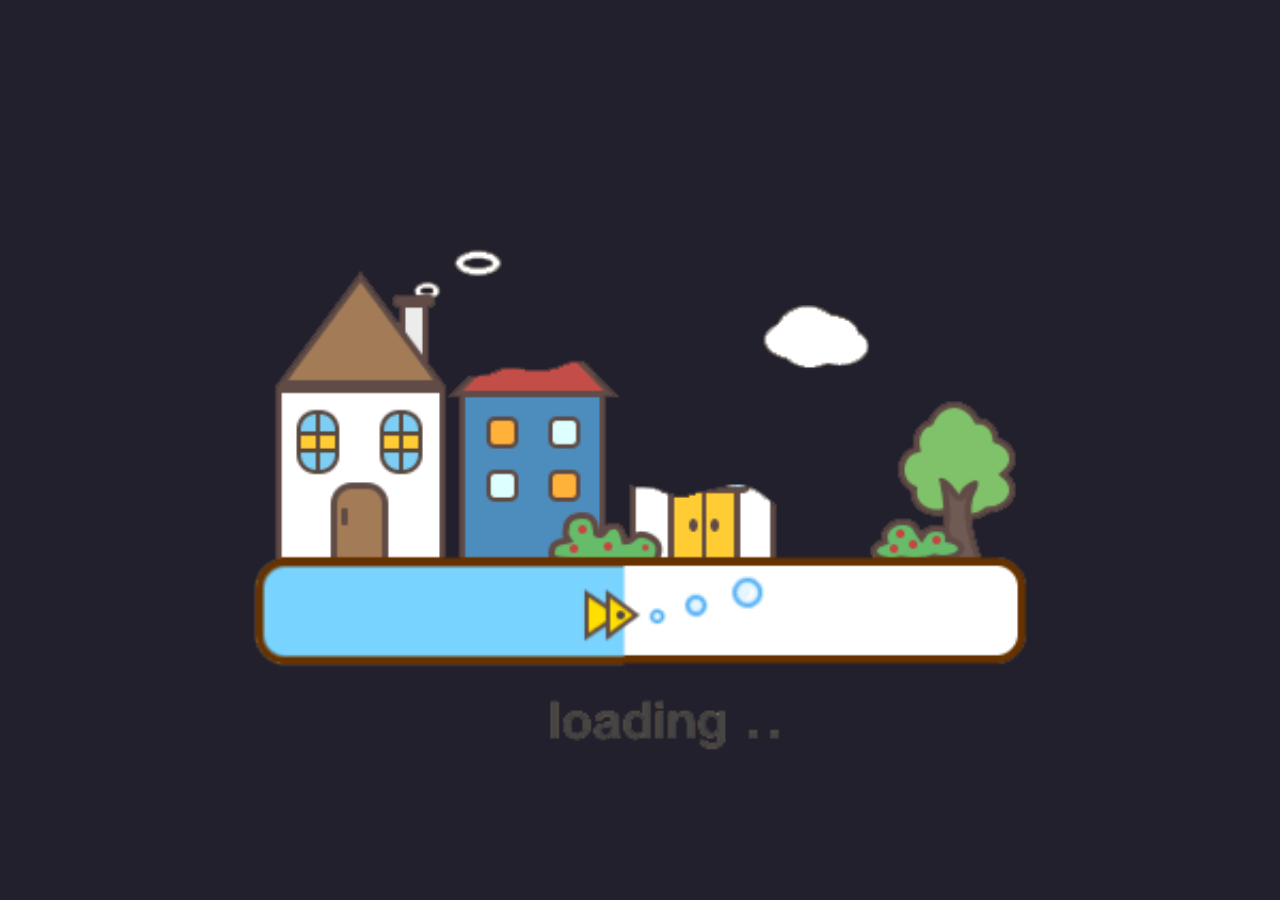
<file: index.html>
<!DOCTYPE html>
<html lang="zh-CN">
	<head>
		<meta charset="utf-8">
		<meta http-equiv="X-UA-Compatible" content="IE=edge">
		<meta name="viewport" content="width=device-width, initial-scale=1.0, maximum-scale=1.0, user-scalable=0">
		<!-- 上述3个meta标签*必须*放在最前面，任何其他内容都*必须*跟随其后！ -->
		<title>儿童节</title>

		<!-- Bootstrap -->
		<link href="bootstrap/css/bootstrap.min.css" rel="stylesheet">

		<!-- HTML5 shim and Respond.js for IE8 support of HTML5 elements and media queries -->
		<!-- WARNING: Respond.js doesn't work if you view the page via file:// -->
		<!--[if lt IE 9]>
			<script src="//cdn.bootcss.com/html5shiv/3.7.2/html5shiv.min.js"></script>
			<script src="//cdn.bootcss.com/respond.js/1.4.2/respond.min.js"></script>
		<![endif]-->

		<!-- swiper 3 -->
		<link href="swiper/3.3.1/swiper.min.css" rel="stylesheet">

		<link href="style.css" rel="stylesheet">
		<style type="text/css">
			.loadingpage{
				position: fixed;
				left: 0px;
				top:0px;
				width: 100%;
				height: 100%;
				background-image: url(img/b.gif);
				background-position: 50%;
				background-size: contain;
				background-repeat: no-repeat;
				background-color: #22202d;
				z-index: 1;
			}
		</style>
		<script type="text/javascript">
			setTimeout(function(){
				document.getElementById("loadingpage").style.display="none";
			},2000);
		</script>
	</head>
	<body>
		<div class="loadingpage" id="loadingpage"></div>
		<div class="container index-container">
			<div class="swiper-container">
				<div class="swiper-wrapper">
					<div class="swiper-slide swiper-no-swiping">
						<!-- 首页 -->
						<div class="homepage">
							<div class="start">
								<div class="start-btn"></div>
							</div>
							<div class="home-container">
								<div class="title"></div>
							</div>
							<div class="catoon-position sailormoon"></div>
							<div class="catoon-position keroro"></div>
							<div class="catoon-position home-table"></div>
							<div class="catoon-position tv-table">
								<div class="tv-td">
									<div class="tv-img"></div>
								</div>
							</div>
							<div class="catoon-position front-caton"></div>
							<div class="catoon-position powerpuff"></div>
						</div>
					</div>
					<div class="swiper-slide swiper-no-swiping">
						<div class="level level-one">
							<div class="subject">
								<span>LEVEL 1</span>
								<p id="title1"></p>
							</div>
							<div class="catoon-position home-table"></div>
							<div class="catoon-position tv-table">
								<div class="tv-td">
									<div class="tv-img" id="tv-img1"></div>
								</div>
							</div>

							<div class="chiose">
								<div class="row">
									<div class="col-xs-6 radio">
										<label>
											<input type="radio" name="levelone">
											<p><span class="serial">A</span> <span id="result11"></span></p>
										</label>
									</div>
									<div class="col-xs-6 radio">
										<label>
											<input type="radio" name="levelone">
											<p><span class="serial">B</span> <span id="result12"></span></p>
										</label>
									</div>
									<div class="col-xs-6 radio">
										<label>
											<input type="radio" name="levelone">
											<p><span class="serial">C</span> <span id="result13"></span></p>
										</label>
									</div>
									<div class="col-xs-6 radio">
										<label>
											<input type="radio" name="levelone">
											<p><span class="serial">D</span> <span id="result14"></span></p>
										</label>
									</div>
								</div>
							</div>
						</div>
					</div>
					<div class="swiper-slide swiper-no-swiping">
						<!-- 第二题 -->
						<div class="level level-two">
							<div class="subject">
								<span>LEVEL 2</span>
								<p id="title2"></p>
							</div>
							
							<div class="catoon-position home-table"></div>
							<div class="catoon-position tv-table">
								<div class="tv-td">
									<div class="tv-img" id="tv-img2"></div>
								</div>
							</div>
						
							<div class="chiose">
								<div class="row">
									<div class="col-xs-6 radio">
										<label>
											<input type="radio" name="leveltwo">
											<p><span class="serial">A</span> <span id="result21"></span></p>
										</label>
									</div>
									<div class="col-xs-6 radio">
										<label>
											<input type="radio" name="leveltwo">
											<p><span class="serial">B</span> <span id="result22"></span></p>
										</label>
									</div>
									<div class="col-xs-6 radio">
										<label>
											<input type="radio" name="leveltwo">
											<p><span class="serial">C</span> <span id="result23"></span></p>
										</label>
									</div>
									<div class="col-xs-6 radio">
										<label>
											<input type="radio" name="leveltwo">
											<p><span class="serial">D</span> <span id="result24"></span></p>
										</label>
									</div>
								</div>
							</div>
						</div>
					</div>
					<div class="swiper-slide swiper-no-swiping">
						<!-- 第三题 -->
						<div class="level level-three">
							<div class="subject">
								<span>LEVEL 3</span>
								<p id="title3"></p>
							</div>

							
							<div class="catoon-position home-table"></div>
							<div class="catoon-position tv-table">
								<div class="tv-td">
									<div class="tv-img" id="tv-img3"></div>
								</div>
							</div>
							

							<div class="chiose">
								<div class="row">
									<div class="col-xs-6 radio">
										<label>
											<input type="radio" name="levelthree">
											<p><span class="serial">A</span> <span id="result31"></span></p>
										</label>
									</div>
									<div class="col-xs-6 radio">
										<label>
											<input type="radio" name="levelthree">
											<p><span class="serial">B</span> <span id="result32"></span></p>
										</label>
									</div>
									<div class="col-xs-6 radio">
										<label>
											<input type="radio" name="levelthree">
											<p><span class="serial">C</span> <span id="result33"></span></p>
										</label>
									</div>
									<div class="col-xs-6 radio">
										<label>
											<input type="radio" name="levelthree">
											<p><span class="serial">D</span> <span id="result34"></span></p>
										</label>
									</div>
								</div>
							</div>
						</div>
					</div>
					<div class="swiper-slide swiper-no-swiping">
						<!-- 第四题 -->
						<div class="level level-four">
							<div class="subject">
								<span>LEVEL 4</span>
								<p id="title4"></p>
							</div>

							<div class="catoon-position home-table"></div>
							<div class="catoon-position tv-table">
								<div class="tv-td">
									<div class="tv-img" id="tv-img4"></div>
								</div>
							</div>

							<div class="chiose">
								<div class="row">
									<div class="col-xs-6 radio">
										<label>
											<input type="radio" name="levelthree">
											<p><span class="serial">A</span> <span id="result41"></span></p>
										</label>
									</div>
									<div class="col-xs-6 radio">
										<label>
											<input type="radio" name="levelthree">
											<p><span class="serial">B</span> <span id="result42"></span></p>
										</label>
									</div>
									<div class="col-xs-6 radio">
										<label>
											<input type="radio" name="levelthree">
											<p><span class="serial">C</span> <span id="result43"></span></p>
										</label>
									</div>
									<div class="col-xs-6 radio">
										<label>
											<input type="radio" name="levelthree">
											<p><span class="serial">D</span> <span id="result44"></span></p>
										</label>
									</div>
								</div>
							</div>
						</div>
					</div>
					<div class="swiper-slide swiper-no-swiping slide-result">
						<div class="waitting">
							
						</div>
						<div class="resulit" style="display:none;">
							<div class="subject">
								<h3 id="titler"></h3>
								<p id="resultr1"></p>
								<p id="resultr2"></p>
							</div>
							<div class="catoon-position home-table"></div>
							<div class="catoon-position tv-table">
								<div class="tv-td">
									<div class="tv-img" id="tv-imgr"></div>
								</div>
							</div>
							<div class="subject-bottom">
								<div class="alert alert-warning"  id="resultr3"></div>
								<div class="remote">
									<button class="btn share-btn">我要分享</button>
									<a href="" class="btn replay-btn">我要重来</a>
								</div>
							</div>
						</div>
						<div class="share" style="display:none;">
							<div class="share-tips"></div>
							<div class="share-bottom">
								<div class="share-back"></div>
							</div>
						</div>
					</div>
				</div>
			</div>
		</div>


		<!-- jQuery (necessary for Bootstrap's JavaScript plugins) -->
		<script src="bootstrap/js/jquery.min.2.2.4.js"></script>
		<!-- Include all compiled plugins (below), or include individual files as needed -->
		<script src="bootstrap/js/bootstrap.min.js"></script>
		<!-- swiper 3 -->
		<script src="swiper/3.3.1/swiper.jquery.min.js"></script>

		<script type="text/javascript">
			$(document).ready(function(){
				$(".index-container").height($(window).height());
				$(window).resize(function(){
					$(".index-container").height($(window).height());
				})
				var mySwiper = new Swiper ('.swiper-container', {
					direction: 'vertical',
					loop: false,
					//effect : 'fade',
					noSwiping : true,
					nextButton:'.level .chiose .row .col-xs-6 label',
				});
				$(".start").click(function(){
					mySwiper.slideTo(1, 500, false);
				});

				$(".level .chiose .row .col-xs-6 label").click(function(){	
					event.stopPropagation();					
					$(this).attr("style","background-color:#3498db;");
					$(this).find(".serial").attr("style","color:#3498db;");
				});

				$(".level-four .chiose .row .col-xs-6 label").click(function(){
					var waitting = setTimeout(function(){
						$(".waitting").attr("style","display:none;");
						$(".resulit").removeAttr("style");
					},2850);
				});
			});

			/*随机选套题*/
			function random(){
				var tvImg1=document.getElementById("tv-img1");
				var Title1=document.getElementById("title1");
				var Result11=document.getElementById("result11");
				var Result12=document.getElementById("result12");
				var Result13=document.getElementById("result13");
				var Result14=document.getElementById("result14");

				var tvImg2=document.getElementById("tv-img2");
				var Title2=document.getElementById("title2")
				var Result21=document.getElementById("result21");
				var Result22=document.getElementById("result22");
				var Result23=document.getElementById("result23");
				var Result24=document.getElementById("result24");

				var tvImg3=document.getElementById("tv-img3");
				var Title3=document.getElementById("title3")
				var Result31=document.getElementById("result31");
				var Result32=document.getElementById("result32");
				var Result33=document.getElementById("result33");
				var Result34=document.getElementById("result34");

				var tvImg4=document.getElementById("tv-img4");
				var Title4=document.getElementById("title4")
				var Result41=document.getElementById("result41");
				var Result42=document.getElementById("result42");
				var Result43=document.getElementById("result43");
				var Result44=document.getElementById("result44");

				var random = parseInt(Math.floor(Math.random()*3 + 1));
				if(random == 1){
					tvImg1.style.backgroundImage="url(img/latiao.gif)";
					Title1.innerHTML="你不小心吃辣条噎到，殊不知既触发了穿越的条件，快决定去哪！";
					Result11.innerHTML="火影村";
					Result12.innerHTML="尸魂界";
					Result13.innerHTML="葫芦山";
					Result14.innerHTML="数码世界";

					tvImg2.style.backgroundImage="url(img/baishi.gif)";
					Title2.innerHTML="你穿越之后成为了人，碰巧福利日抽到一张万能拜师卡，你决定师从……？";
					Result21.innerHTML="龟仙人";
					Result22.innerHTML="好色仙人自来也";
					Result23.innerHTML="智慧女神雅典娜";
					Result24.innerHTML="美少女战士";

					tvImg3.style.backgroundImage="url(img/shiwu.gif)";
					Title3.innerHTML="当你神功大成之后，你决定去往世界冒险，而在冒险的时候遇到了白雪公主，第一眼就让你惊为天人，于是你决定请她吃点什么";
					Result31.innerHTML="毒苹果";
					Result32.innerHTML="毒奶粉";
					Result33.innerHTML="皮鞋凤爪";
					Result34.innerHTML="6元麻辣烫";

					tvImg4.style.backgroundImage="url(img/ae86.gif)";
					Title4.innerHTML="你爱上了白雪公主，你希望成为哪种老司机来迎娶她？";
					Result41.innerHTML="高达";
					Result42.innerHTML="筋斗云";
					Result43.innerHTML="柯南牌太阳能滑板";
					Result44.innerHTML="AE86";
				}else if(random == 2){
					tvImg1.style.backgroundImage="url(img/caihongqiao.gif)";
					Title1.innerHTML="一天你捡到了一根骨骼精奇的树枝，殊不知这居然是世界树的树枝，于是你无意打开了彩虹桥，选择去哪吧！";
					Result11.innerHTML="那美克星";
					Result12.innerHTML="黄道十二宫";
					Result13.innerHTML="伟大航道";
					Result14.innerHTML="春田花花幼稚园";

					tvImg2.style.backgroundImage="url(img/bishaji.gif)";
					Title2.innerHTML="凑巧碰到世界第一武道会开始了，正所谓生活就是瞎凑热闹，你决定用种子积分换一个必杀技参加比赛，你要换……？";
					Result21.innerHTML="龟波气功";
					Result22.innerHTML="天马流星拳";
					Result23.innerHTML="卍解";
					Result24.innerHTML="动感光波";

					tvImg3.style.backgroundImage="url(img/juesai.gif)";
					Title3.innerHTML="武道会的决赛居然是黑暗料理决赛，你决定用哪一样黑暗料理力压群雄？";
					Result31.innerHTML="魔幻麻婆豆腐";
					Result32.innerHTML="菠菜罐头";
					Result33.innerHTML="铜锣烧";
					Result34.innerHTML="鸭脖";

					tvImg4.style.backgroundImage="url(img/haizewang.gif)";
					Title4.innerHTML="最终你获得了武道会的冠军，可以继承一个王者之位，你决定要成为……？";
					Result41.innerHTML="海贼王";
					Result42.innerHTML="游戏王";
					Result43.innerHTML="界王";
					Result44.innerHTML="奥特曼之王";
				}else if(random == 3){
					tvImg1.style.backgroundImage="url(img/lamian.gif)";
					Title1.innerHTML="某次夜宵时分，你突发奇想地在7-11买了七碗拉面，并对着夜空中的星大喊：”出来吧神龙！”好吧你中奖了，神龙说由于馒头质量较差，只能满足传送你去一个地方的愿望，你要去哪？";
					Result11.innerHTML="秋名山";
					Result12.innerHTML="神盾局";
					Result13.innerHTML="M78星云";
					Result14.innerHTML="大雄房间的抽屉";

					tvImg2.style.backgroundImage="url(img/lingdao.gif)";
					Title2.innerHTML="你来到了当地的杂草世界分部工作，你希望跟随哪位领导？";
					Result21.innerHTML="大蛇丸";
					Result22.innerHTML="唐三藏";
					Result23.innerHTML="擎天柱";
					Result24.innerHTML="白胡子";

					tvImg3.style.backgroundImage="url(img/koman.gif)";
					Title3.innerHTML="你在某个风雪交加的夜晚出差，被困在了某个别墅同时理所当然的遇到了命案，你决定模仿某个大神来破案，你选择……？";
					Result31.innerHTML="柯南";
					Result32.innerHTML="黑猫警长";
					Result33.innerHTML="金田一";
					Result34.innerHTML="福尔摩斯";

					tvImg4.style.backgroundImage="url(img/pikaqiu.gif)";
					Title4.innerHTML="成功破案之后，你意识到了生命的宝贵，你决定要保护世界和平，最后你选择成为……？";
					Result41.innerHTML="神奇宝贝大师";
					Result42.innerHTML="忍者神龟";
					Result43.innerHTML="大力水手";
					Result44.innerHTML="国家炼金术师";
				}
				console.log(random);
			}


			/*结果*/
			function titleResult(){	
				var tvImgr=document.getElementById("tv-imgr");
				var Titler=document.getElementById("titler")
				var Resultr1=document.getElementById("resultr1");
				var Resultr2=document.getElementById("resultr2");
				var Resultr3=document.getElementById("resultr3");
				var Resultr4=document.getElementById("resultr4");
				var Resultr5=document.getElementById("resultr5");
				var Resultr6=document.getElementById("resultr6");
				var Resultr7=document.getElementById("resultr7");
				var Resultr8=document.getElementById("resultr8");
				var Resultr9=document.getElementById("resultr9");
				var Resultr10=document.getElementById("resultr10");
				//创建行
				var TitlerArray=new Array();
				//创建列
				TitlerArray[0]=new Array();
				TitlerArray[1]=new Array();
				TitlerArray[2]=new Array();
				TitlerArray[3]=new Array();
				TitlerArray[4]=new Array();
				TitlerArray[5]=new Array();
				TitlerArray[6]=new Array();
				TitlerArray[7]=new Array();
				TitlerArray[8]=new Array();
				TitlerArray[9]=new Array();
				//列举数据
				TitlerArray[0][0]="img/r1.jpg";
				TitlerArray[0][1]="孙悟空";
				TitlerArray[0][2]="《龙珠》";
				TitlerArray[0][3]="「我肚子饿了……」";
				TitlerArray[0][4]="<span>龟派气功</span>——由龟仙人所创的绝技，使用时用双手合成花萼状，把花萼手放在腰间，在双手掌心聚出一个光球，然后大喊“龟…派…气…功！”";

				TitlerArray[1][0]="img/r2.jpg";
				TitlerArray[1][1]="星马豪";
				TitlerArray[1][2]="《四驱兄弟》";
				TitlerArray[1][3]="「冲啊，跃动冲锋！」";
				TitlerArray[1][4]="<span>冲啊，跃动冲锋！</span>——跃动炸弹为跃动冲锋龙卷风落地后再次起跳。（每次只要进入比赛状态小豪的奔跑速度总能跟得上时速达到60km/h的四驱车，并且还能声控四驱车加速)";

				TitlerArray[2][0]="img/r3.jpg";
				TitlerArray[2][1]="大空翼";
				TitlerArray[2][2]="《足球小将》";
				TitlerArray[2][3]="「足球是我的朋友！足球是我的梦想！」";
				TitlerArray[2][4]="<span>冲力倒挂金钩</span>——在最重要的时刻主角光环一定爆发，在谁都想不到的情况下一定能一记倒挂金钩超远距离射进龙门，然后震惊全场！";

				TitlerArray[3][0]="img/r4.jpg";
				TitlerArray[3][1]="大娃";
				TitlerArray[3][2]="《葫芦兄弟》";
				TitlerArray[3][3]="「妖精！放了我爷爷！」";
				TitlerArray[3][4]="<span>巨大化</span>——天生神力，无所不能，可以随意变大缩小，可惜有勇无谋。";

				TitlerArray[4][0]="img/r5.jpg";
				TitlerArray[4][1]="小智";
				TitlerArray[4][2]="《神奇宝贝》";
				TitlerArray[4][3]="「就决定是你了！皮卡丘！」";
				TitlerArray[4][4]="<span>去吧精灵球！</span>——训练师需要抛出球击中野生神奇宝贝，才可以确定目标并收复。球在进行“接收”操作时，球会发出红光包裹神奇宝贝。不同之处在于，收复野生精灵时必须击中它，而收回神奇宝贝时只需让红光照射神奇宝贝即可。";

				TitlerArray[5][0]="img/r6.jpg";
				TitlerArray[5][1]="月野兔";
				TitlerArray[5][2]="《美少女战士》";
				TitlerArray[5][3]="「我要代表月亮，消灭你！」";
				TitlerArray[5][4]="<span>Moon Tiara Boomerang</span>——变身为水手月亮之后，拿着月之冕，大喊咒语，消灭邪恶的妖魔！";

				TitlerArray[6][0]="img/r7.jpg";
				TitlerArray[6][1]="哆啦A梦";
				TitlerArray[6][2]="《哆啦A梦》";
				TitlerArray[6][3]="「真拿你没办法~」";
				TitlerArray[6][4]="<span>百宝袋</span>——每当有问题出现，掏一掏百宝袋，你就会发现问题解决了。";

				TitlerArray[7][0]="img/r8.jpg";
				TitlerArray[7][1]="野原新之助";
				TitlerArray[7][2]="《蜡笔小新》";
				TitlerArray[7][3]="「动感超人，啊哈哈哈哈」";
				TitlerArray[7][4]="<span>摇屁股</span>——脱下裤子撅起小屁屁跳舞，可是每一次都会被妈妈打。";

				TitlerArray[8][0]="img/r9.jpg";
				TitlerArray[8][1]="奥特曼";
				TitlerArray[8][2]="《奥特曼》";
				TitlerArray[8][3]="「为了维护世界和平」";
				TitlerArray[8][4]="<span>变身</span>——举起神奇的棒子即可在强光过后化身巨人！！每次打完架都会叮咚叮咚！！";

				TitlerArray[9][0]="img/r10.jpg";
				TitlerArray[9][1]="木之本樱";
				TitlerArray[9][2]="《百变小樱》";
				TitlerArray[9][3]="「隐藏着黑暗力量的钥匙啊,在我面前显示你真正的力量！现在以你的主人，小樱之名命令你——封印解除！」";
				TitlerArray[9][4]="<span>库洛牌</span>——封印着法力及生命的神秘卡牌，通过消耗魔力，发挥不同的能力！";

				var showContentr=parseInt(Math.random()*10);
				for(var i=0;i<TitlerArray.length;i++){
					if (i==showContentr) {
						tvImgr.style.backgroundImage="url("+TitlerArray[i][0]+")";
						Titler.innerHTML=TitlerArray[i][1];
						Resultr1.innerHTML=TitlerArray[i][2];
						Resultr2.innerHTML=TitlerArray[i][3];
						Resultr3.innerHTML=TitlerArray[i][4];
					}
				}

				$(".share-btn").click(function(){
					$(".share").removeAttr("style");
				});
				$(".share-bottom .share-back").click(function(){
					$(".share").attr("style","display:none;");
				});
			}

			random();
			titleResult();
		</script>
	</body>
</html>
</file>
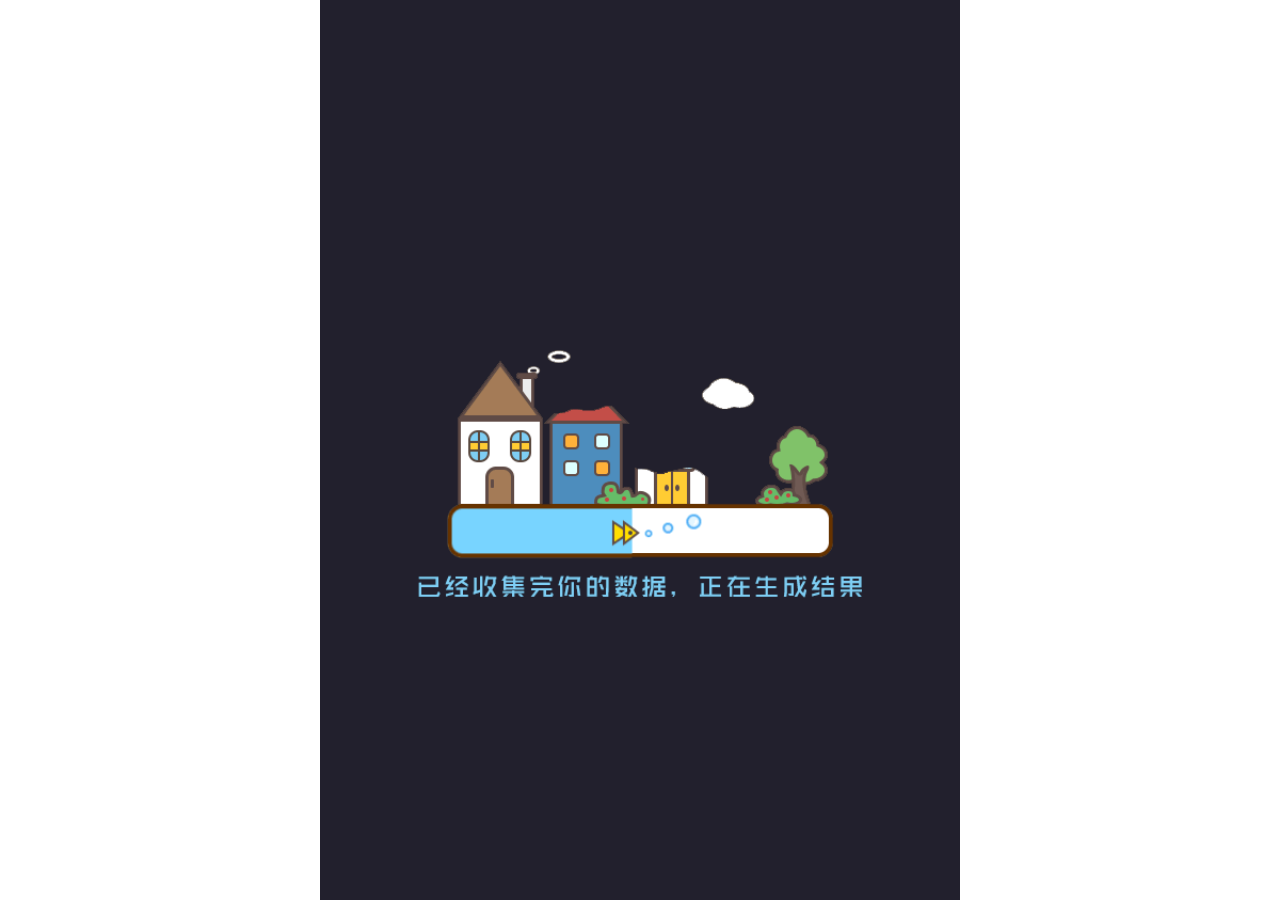
<file: share.html>
<!DOCTYPE html>
<html lang="zh-CN">
	<head>
		<meta charset="utf-8">
		<meta http-equiv="X-UA-Compatible" content="IE=edge">
		<meta name="viewport" content="width=device-width, initial-scale=1.0, maximum-scale=1.0, user-scalable=0">
		<!-- 上述3个meta标签*必须*放在最前面，任何其他内容都*必须*跟随其后！ -->
		<title>儿童节</title>

		<!-- Bootstrap -->
		<link href="bootstrap/css/bootstrap.min.css" rel="stylesheet">

		<!-- HTML5 shim and Respond.js for IE8 support of HTML5 elements and media queries -->
		<!-- WARNING: Respond.js doesn't work if you view the page via file:// -->
		<!--[if lt IE 9]>
			<script src="//cdn.bootcss.com/html5shiv/3.7.2/html5shiv.min.js"></script>
			<script src="//cdn.bootcss.com/respond.js/1.4.2/respond.min.js"></script>
		<![endif]-->

		<!-- swiper 3 -->
		<link href="swiper/3.3.1/swiper.min.css" rel="stylesheet">

		<link href="style.css" rel="stylesheet">
	</head>
	<body>
		<div class="container index-container">
			<div class="swiper-container">
				<div class="swiper-wrapper">
					<div class="swiper-slide swiper-no-swiping slide-result">
						<div class="waitting"></div>
						<div class="resulit" style="display:none;">
							<div class="subject">
								<h3 id="titler"></h3>
								<p id="resultr1"></p>
								<p id="resultr2"></p>
							</div>
							<div class="catoon-position result-bg"></div>
							<div class="catoon-position tv-table">
								<div class="result-tv-td">
									<div class="tv-img" id="tv-imgr"></div>
								</div>
							</div>
							<div class="subject-bottom">
								<div class="alert alert-warning"  id="resultr3"></div>
								<div class="remote">
									<button class="btn share-btn">我也要玩</button>
									<!-- <a href="" class="btn replay-btn">我要重来</a> -->
								</div>
							</div>
						</div>
						<div class="share" style="display:none;">
							<div class="share-td">
								<img class="share-img" src="img/qrcode.png" />
							</div>
							<div class="share-bottom">
								<div class="share-back"></div>
							</div>
						</div>
					</div>
				</div>
			</div>
		</div>


		<!-- jQuery (necessary for Bootstrap's JavaScript plugins) -->
		<script src="bootstrap/js/jquery.min.2.2.4.js"></script>
		<!-- Include all compiled plugins (below), or include individual files as needed -->
		<script src="bootstrap/js/bootstrap.min.js"></script>
		<!-- swiper 3 -->
		<script src="swiper/3.3.1/swiper.jquery.min.js"></script>

		<script type="text/javascript">
			$(document).ready(function(){
				$(".index-container").height($(window).height());
				$(window).resize(function(){
					$(".index-container").height($(window).height());
				})
				var mySwiper = new Swiper ('.swiper-container', {
					direction: 'vertical',
					loop: false,
					//effect : 'fade',
					noSwiping : true,
					nextButton:'.level .chiose .row .col-xs-6 label',
				});
				
				var waitting = setTimeout(function(){
					$(".waitting").attr("style","display:none;");
					$(".resulit").removeAttr("style");
				},1425);

			});
	
			/*结果*/
			function titleResult(){	
				var tvImgr=document.getElementById("tv-imgr");
				var Titler=document.getElementById("titler")
				var Resultr1=document.getElementById("resultr1");
				var Resultr2=document.getElementById("resultr2");
				var Resultr3=document.getElementById("resultr3");
				var Resultr4=document.getElementById("resultr4");
				var Resultr5=document.getElementById("resultr5");
				var Resultr6=document.getElementById("resultr6");
				var Resultr7=document.getElementById("resultr7");
				var Resultr8=document.getElementById("resultr8");
				var Resultr9=document.getElementById("resultr9");
				var Resultr10=document.getElementById("resultr10");
				//创建行
				var TitlerArray=new Array();
				//创建列
				TitlerArray[0]=new Array();
				TitlerArray[1]=new Array();
				TitlerArray[2]=new Array();
				TitlerArray[3]=new Array();
				TitlerArray[4]=new Array();
				TitlerArray[5]=new Array();
				TitlerArray[6]=new Array();
				TitlerArray[7]=new Array();
				TitlerArray[8]=new Array();
				TitlerArray[9]=new Array();
				//列举数据
				TitlerArray[0][0]="img/r1.jpg";
				TitlerArray[0][1]="孙悟空";
				TitlerArray[0][2]="《龙珠》";
				TitlerArray[0][3]="「我肚子饿了……」";
				TitlerArray[0][4]="<span>龟派气功</span>——由龟仙人所创的绝技，使用时用双手合成花萼状，把花萼手放在腰间，在双手掌心聚出一个光球，然后大喊“龟…派…气…功！”";

				TitlerArray[1][0]="img/r2.jpg";
				TitlerArray[1][1]="星马豪";
				TitlerArray[1][2]="《四驱兄弟》";
				TitlerArray[1][3]="「冲啊，跃动冲锋！」";
				TitlerArray[1][4]="<span>冲啊，跃动冲锋！</span>——跃动炸弹为跃动冲锋龙卷风落地后再次起跳。（每次只要进入比赛状态小豪的奔跑速度总能跟得上时速达到60km/h的四驱车，并且还能声控四驱车加速)";

				TitlerArray[2][0]="img/r3.jpg";
				TitlerArray[2][1]="大空翼";
				TitlerArray[2][2]="《足球小将》";
				TitlerArray[2][3]="「足球是我的朋友！足球是我的梦想！」";
				TitlerArray[2][4]="<span>冲力倒挂金钩</span>——在最重要的时刻主角光环一定爆发，在谁都想不到的情况下一定能一记倒挂金钩超远距离射进龙门，然后震惊全场！";

				TitlerArray[3][0]="img/r4.jpg";
				TitlerArray[3][1]="大娃";
				TitlerArray[3][2]="《葫芦兄弟》";
				TitlerArray[3][3]="「妖精！放了我爷爷！」";
				TitlerArray[3][4]="<span>巨大化</span>——天生神力，无所不能，可以随意变大缩小，可惜有勇无谋。";

				TitlerArray[4][0]="img/r5.jpg";
				TitlerArray[4][1]="小智";
				TitlerArray[4][2]="《神奇宝贝》";
				TitlerArray[4][3]="「就决定是你了！皮卡丘！」";
				TitlerArray[4][4]="<span>去吧精灵球！</span>——训练师需要抛出球击中野生神奇宝贝，才可以确定目标并收复。球在进行“接收”操作时，球会发出红光包裹神奇宝贝。不同之处在于，收复野生精灵时必须击中它，而收回神奇宝贝时只需让红光照射神奇宝贝即可。";

				TitlerArray[5][0]="img/r6.jpg";
				TitlerArray[5][1]="月野兔";
				TitlerArray[5][2]="《美少女战士》";
				TitlerArray[5][3]="「我要代表月亮，消灭你！」";
				TitlerArray[5][4]="<span>Moon Tiara Boomerang</span>——变身为水手月亮之后，拿着月之冕，大喊咒语，消灭邪恶的妖魔！";

				TitlerArray[6][0]="img/r7.jpg";
				TitlerArray[6][1]="哆啦A梦";
				TitlerArray[6][2]="《哆啦A梦》";
				TitlerArray[6][3]="「真拿你没办法~」";
				TitlerArray[6][4]="<span>百宝袋</span>——每当有问题出现，掏一掏百宝袋，你就会发现问题解决了。";

				TitlerArray[7][0]="img/r8.jpg";
				TitlerArray[7][1]="野原新之助";
				TitlerArray[7][2]="《蜡笔小新》";
				TitlerArray[7][3]="「动感超人，啊哈哈哈哈」";
				TitlerArray[7][4]="<span>摇屁股</span>——脱下裤子撅起小屁屁跳舞，可是每一次都会被妈妈打。";

				TitlerArray[8][0]="img/r9.jpg";
				TitlerArray[8][1]="奥特曼";
				TitlerArray[8][2]="《奥特曼》";
				TitlerArray[8][3]="「为了维护世界和平」";
				TitlerArray[8][4]="<span>变身</span>——举起神奇的棒子即可在强光过后化身巨人！！每次打完架都会叮咚叮咚！！";

				TitlerArray[9][0]="img/r10.jpg";
				TitlerArray[9][1]="木之本樱";
				TitlerArray[9][2]="《百变小樱》";
				TitlerArray[9][3]="「隐藏着黑暗力量的钥匙啊,在我面前显示你真正的力量！现在以你的主人，小樱之名命令你——封印解除！」";
				TitlerArray[9][4]="<span>库洛牌</span>——封印着法力及生命的神秘卡牌，通过消耗魔力，发挥不同的能力！";

				var showContentr=parseInt(Math.random()*10);
				for(var i=0;i<TitlerArray.length;i++){
					if (i==showContentr) {
						tvImgr.style.backgroundImage="url("+TitlerArray[i][0]+")";
						Titler.innerHTML=TitlerArray[i][1];
						Resultr1.innerHTML=TitlerArray[i][2];
						Resultr2.innerHTML=TitlerArray[i][3];
						Resultr3.innerHTML=TitlerArray[i][4];
					}
				}

				$(".share-btn").click(function(){
					$(".share").removeAttr("style");
				});
				$(".share-bottom .share-back").click(function(){
					$(".share").attr("style","display:none;");
				});
			}
			titleResult();
		</script>
	</body>
</html>
</file>
<file: style.css>
.container{
	position: relative;
	z-index: 0;
	max-width: 640px;
	padding: 0px;
	background-color: #22202d;
}
.container .swiper-container{
	height: 100%;	
}
.swiper-slide{
	background-color: #22202d;
}
.homepage{
	position: relative;
	padding: 0px;
	width: 100%;
	height: 100%;
	background-color: #22202d;
}
.home-container{
	padding-top: 5%;
	width: 100%;
	height: 100%;
	background-image: url(img/home_bg.jpg);
	background-repeat: no-repeat;
	background-position: 50%;
	background-size: cover;
}
.home-container .title{
	width: 100%;
	height: 5%;
	background-image: url(img/title.jpg);
	background-repeat: no-repeat;
	background-position: 50%;
	background-size: contain;
}
.catoon-position{
	position: absolute;
	left: 0px;
	top:0px;
	width: 100%;
	height: 100%;
	background-position: 50%;
	background-size: contain;
	background-repeat: no-repeat;
}
.home-table{
	background-image: url(img/tv.png);
	z-index: 3;
}
.tv-table{
	display: table;
	z-index: 2;
}
.tv-table .tv-td{
	padding-top: 10%;
	display: table-cell;
	vertical-align: middle;
}
.sailormoon{
	background-image: url(img/sailor_moon.png);
	z-index: 1;
}
.keroro{
	background-image: url(img/keroro.png);
	z-index: 1;
}
.front-caton{
	background-image: url(img/front_caton.png);
	z-index: 4;
}
.powerpuff{
	background-image: url(img/powerpuff.png);
	z-index: 4;
}
.start{
	position: absolute;
	left: 0px;
	bottom:0px;
	width: 100%;
	height: 14%;
	z-index: 5;
}
.start-btn{
	margin: auto;
	width: 65%;
	height: 100%;
	background-image: url(img/start_btn.jpg);
	background-repeat: no-repeat;
	background-position: 50% 0%;
	background-size: contain;
}


.level{
	position: absolute;
	left: 0px;
	top:0px;
	width: 100%;
	height: 100%;
}
.level-one,
.level-two,
.level-three,
.level-four{
	z-index: 6;
}
.level .subject,.resulit .subject{
    position: relative;
    padding: 0px 15px;
    color: #fff;
    text-align: center;
    z-index: 4;
}
.level .subject span{
	margin: auto;
	padding:4px 8px;
	display: inline-block;
	text-align: center;
}
.level .subject p{
	padding-top: 5%;
	margin-bottom: 0px;
	text-align: left;
}
.level .chiose{
	position: absolute;
	left: 0px;
	bottom: 5%;
	width: 100%;
	z-index: 4;
}
.level .chiose .row{
	margin: 0px;
}
.level .chiose .row .col-xs-6{
	margin: 0px;
	padding: 5px;
}
.level .chiose .row .col-xs-6 label{
	position: relative;
	padding: 6px;
	width: 100%;
	background-color: #563d7c;
	color: #fff;
	border-radius: 28px;
}
.level .chiose .row .col-xs-6 label input{
	visibility: hidden;
}
.level .chiose .row .col-xs-6 label p{
	margin-bottom: 0px;
	padding-left: 25px;
}
.level .chiose .row .col-xs-6 label p:first-child{
	position: absolute;
	left: 3px;
	top:3px;
	display: inline-block;
	padding: 4px 8px;
	width: 25px;
	height: 25px;
	background-color: #fff;
	border-radius: 50%;
	color: #563d7c;
}
.tvImg{
	background-image: url(img/tv.png);
	width: 90%;
	height: 90%;
	margin: 0 auto;
	background-size: 100% 100%;
	position: absolute;
	top: 0px;
	z-index: 3;
}
.tv-img{
    margin: auto;
    width: 72%;
    height: 35%;
    background-color: #54badb;
    border-radius: 18px;
    background-size: cover;
    background-position: 95% 25%;
}
.serial{
    position: absolute;
    left: 6px;
    top: 6px;
    padding: 0px 6px;
    width: 20px;
    display: inline-block;
    background-color: #fff;
    color: #563d7c;
    border-radius: 20px;
}
.waitting{
	width: 100%;
	height: 100%;
	background-image: url(img/end.gif);
	background-position: 50%;
	background-size: contain;
	background-repeat: no-repeat;
}

#titler{
	color: #ffd78a;
}
#resultr3{
	margin: auto;
	width: 95%;
	padding: 5px;
	margin-bottom: 10px;
	font-size: 12px;
	text-align: left;
	background-color: transparent;
    color: #faebcc;
	line-height: 20px;
	letter-spacing: 1px;
}
#resultr3:before{
	content: "必杀技：";
}
#resultr3 span{
	font-weight: 700;
}
.subject-bottom{
	position: absolute;
	left: 0px;
	bottom: 0px;
	width: 100%;
	z-index: 4;s
}
.resulit h3{
	text-align: center;
}
.remote{
	padding-top: 15px;
	text-align: center;
	font-size: 12px;
	background-image: url(img/remote_bg.png);
	background-repeat: no-repeat;
	background-position: 50% 0px;
}

.remote .btn{
	font-size: 12px;
	background-color: #aa4451;
	color: #fff;
	border-bottom-left-radius: 0px;
	border-bottom-right-radius: 0px;
	padding: 6px 24px 3px;
}
.remote .btn:first-child{
	border-right: 2px solid rgba(0,0,0,0.1);
}
.share{
	display: table;
	position: absolute;
	left:0px;
	top:0px;
	width:100%;
	height: 100%;
	z-index: 5;
	background-color: rgba(0,0,0,0.85);
	text-align: center;
}
.share-tips{
	position: absolute;
	left: 0px;
	top:0px;
	width: 100%;
	height: 100%;
	z-index: 0;
	background-image: url(img/share.png);
    background-repeat: no-repeat;
    background-position: 85% 0%;
    background-size: 75%;
}
.share-td{
	display: table-cell;
	vertical-align: middle;
}
.share-td img{
	width: 90%;
}
.share-bottom{
	position: absolute;
	left: 0px;
	bottom: 0px;
	width: 100%;
	height: 20%;
	z-index: 0;
	padding-top: 20px;
    text-align: center;
    font-size: 12px;

}


.result-bg{
	background-image: url(img/tv_result.png);
	z-index: 3;
}
.result-tv-td{
    padding-bottom: 8%;
    display: table-cell;
    vertical-align: middle;
}
.iwantplay{
	height: 10%;
    background-image: url(img/iwantplay.png);
    background-repeat: no-repeat;
    background-position: 50% 0px;
}
.share-bottom .share-back{
    background-repeat: no-repeat;
    background-position: 50% 0%;
    background-size: cover;
    margin:auto;
    width: 60%;
    height: 100%;
    background-image: url(img/back.png);
}
.share-bottom .btn {
    font-size: 12px;
    background-color: #aa4451;
    color: #fff;
    padding: 6px 24px 3px;
}
</file>
